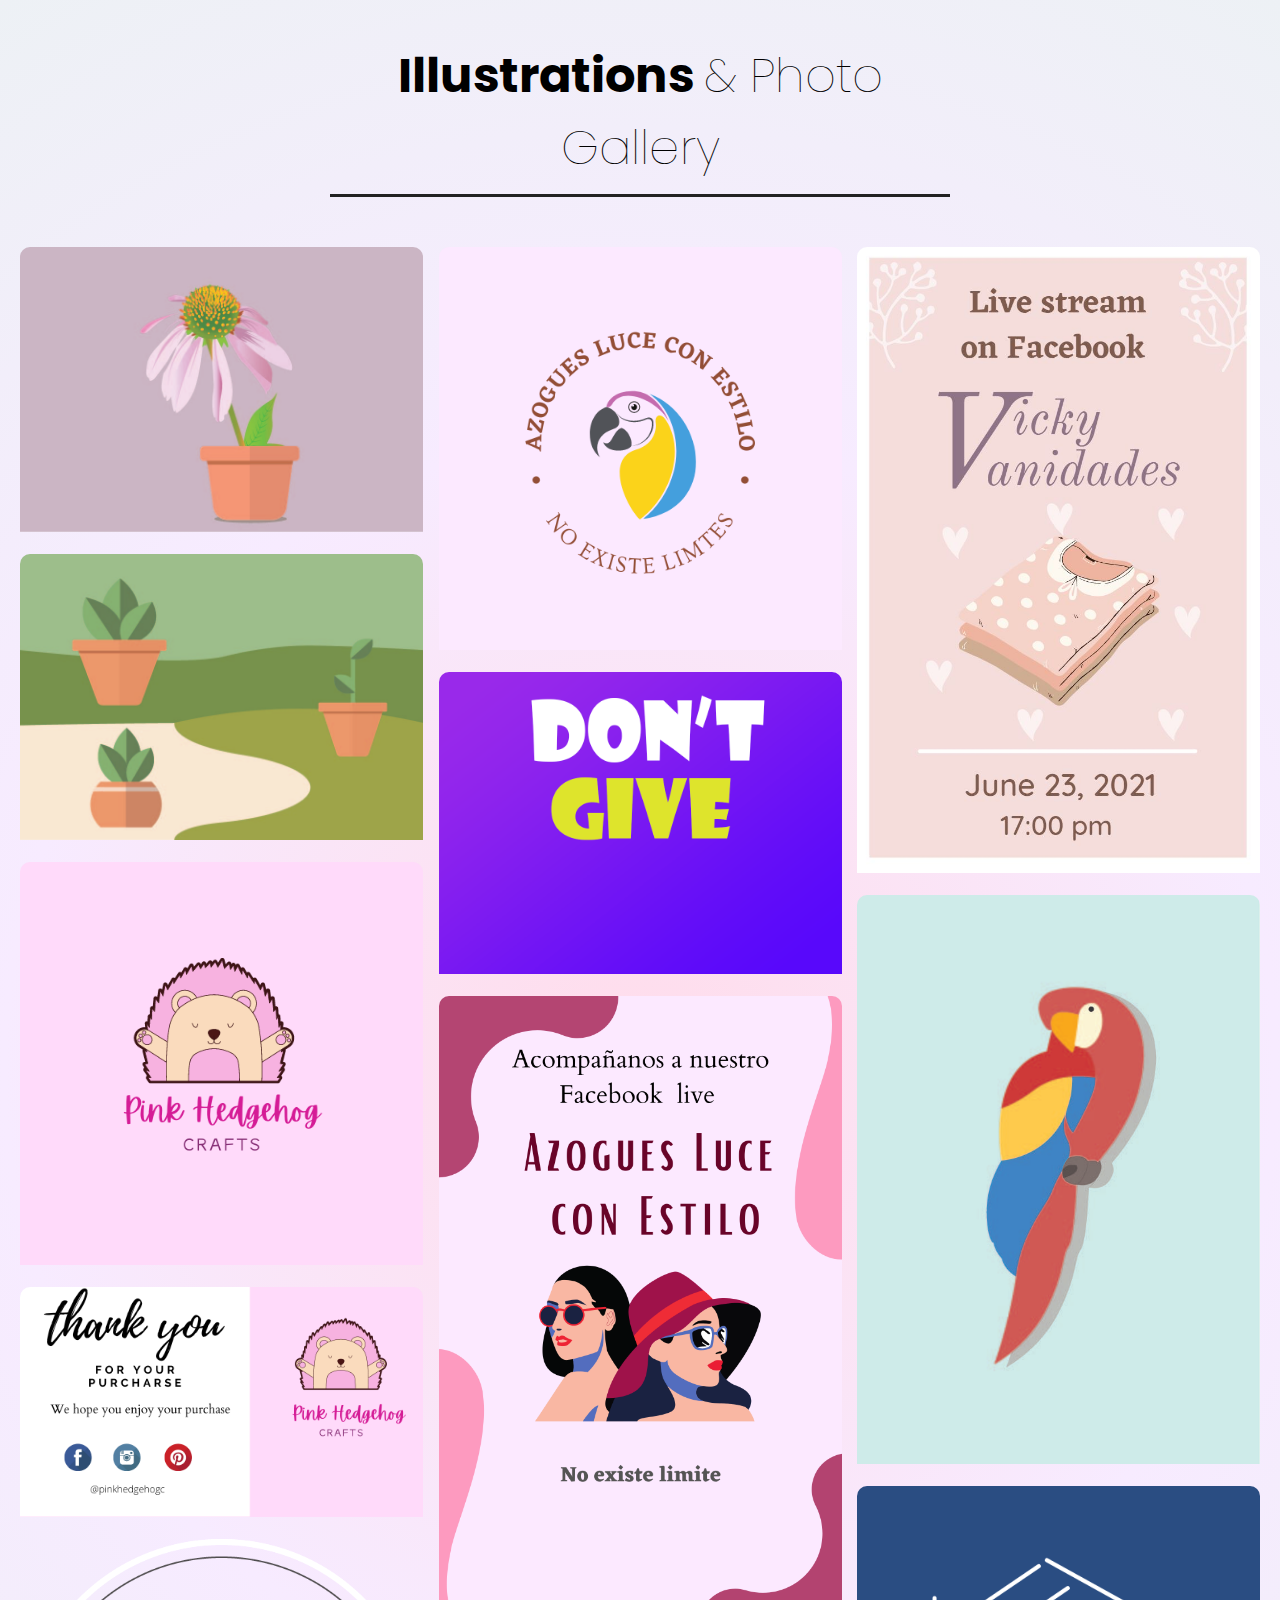
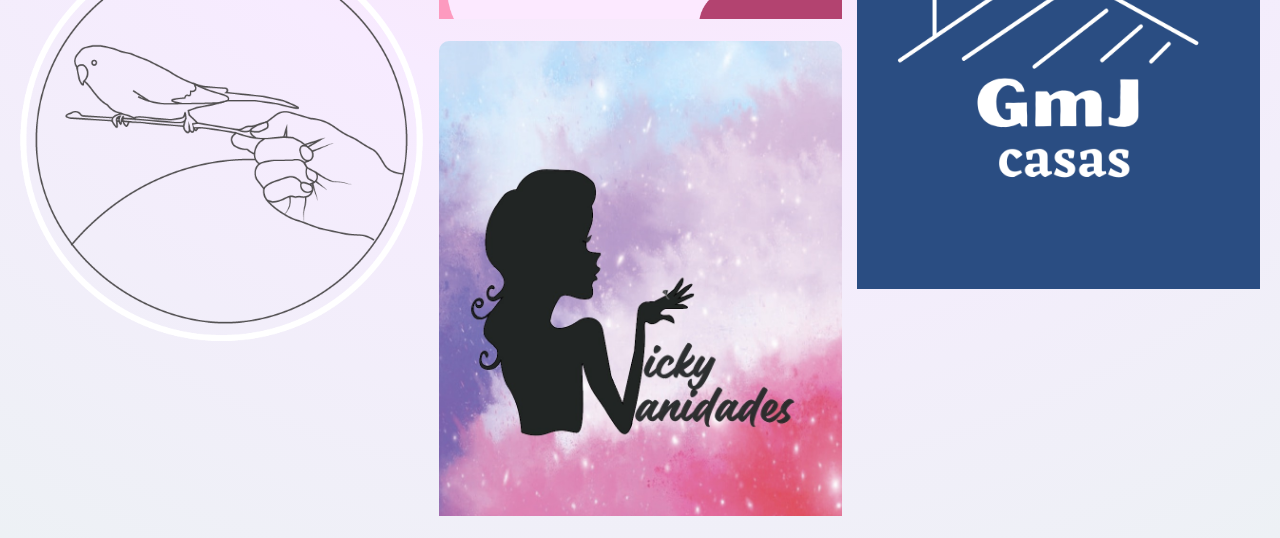
<file: Projects/illustration.html>
<!DOCTYPE html>
<html>

<head>
    <title>Tutorial</title>
    <link rel="stylesheet" type="text/css" href="illustration.css">
</head>

<body>
    <div class="container">
        <div class="heading">
            <h1>Illustrations <span>& Photo Gallery</span></h1>
        </div>
        <div class="box">
            <div class="dream">
                <div class="media">
                    <div class="layer">
                        <p>+ Echinacea Purple Coneflower
                            <br> </br>
                            + Adobe Illustrator</p>
                    </div>
                    <img src="flor.jpg">
                </div>

                <div class="media">
                    <div class="layer">
                        <p>+ Plants<br></br>
                            + Adobe Illustrator</p>
                    </div>
                    <img src="plant.jpg">
                </div>

                <div class="media">
                    <div class="layer">
                        <p>+ Pink Headghog Logo <br> <br> + Canvas</p>
                    </div>
                    <img src="ph-logo.png">
                </div>

                <div class="media">
                    <div class="layer">
                        <p>+ Pink Headghog Thank you cards <br><br>+ Canvas</br>
                        </p>
                    </div>
                    <img src="ph-thkcards.png">
                </div>


                <div class="media">
                    <div class="layer">
                        <p>+ Bird Logo <br>
                            <br> + Adobe Illustrator </br>
                        </p>

                    </div>
                    <img src="logo-bird.png">
                </div>
            </div>

            <div class="dream">

                <div class="media">
                    <div class="layer">
                        <p>+ Azogues Luce con Estilo Logo <br>
                            <br>+ Canvas </br>
                        </p>
                    </div>
                    <img src="alce-logo.png">
                </div>

                <div class="media">
                    <div class="layer">
                        <p>+ Animation <br>
                            <br>+ Photoshop </br>
                        </p>
                    </div>
                    <img src="Animation.gif">
                </div>

                <div class="media">
                    <div class="layer">
                        <p>+ Facebook post <br>
                            <br>+ Canvas </br>
                        </p>
                    </div>
                    <img src="Facebook en vivo.png">
                </div>

                <div class="media">
                    <div class="layer">
                        <p>+ Vicky Vanidades Logo <br>
                            <br>+ Adobe Illustrator </br>
                        </p>
                    </div>
                    <img src="vicky.logo.jpeg">
                </div>

            </div>

            <div class="dream">
                <div class="media">
                    <div class="layer">
                        <p>+ Vicky Vanidades Post<br>
                            <br>+ Canvas </br>
                        </p>
                    </div>
                    <img src="vicky.JPG">
                </div>

                <div class="media">
                    <div class="layer">
                        <p>+ Macaw <br>
                            <br>+ Adobe Illustrator </br>
                        </p>
                    </div>
                    <img src="loro.jpg">
                </div>

                <div class="media">
                    <div class="layer">
                        <p>+ GmJ Casas Logo <br>
                            <br>+ Canvas </br>
                        </p>
                    </div>
                    <img src="Gmjcasas-logo.png">
                </div>
            </div>

        </div>
        <!-- <div class="btn">
            <a href="#">More</a>
        </div>-->

        




    </div>

</body>

</html>
</file>
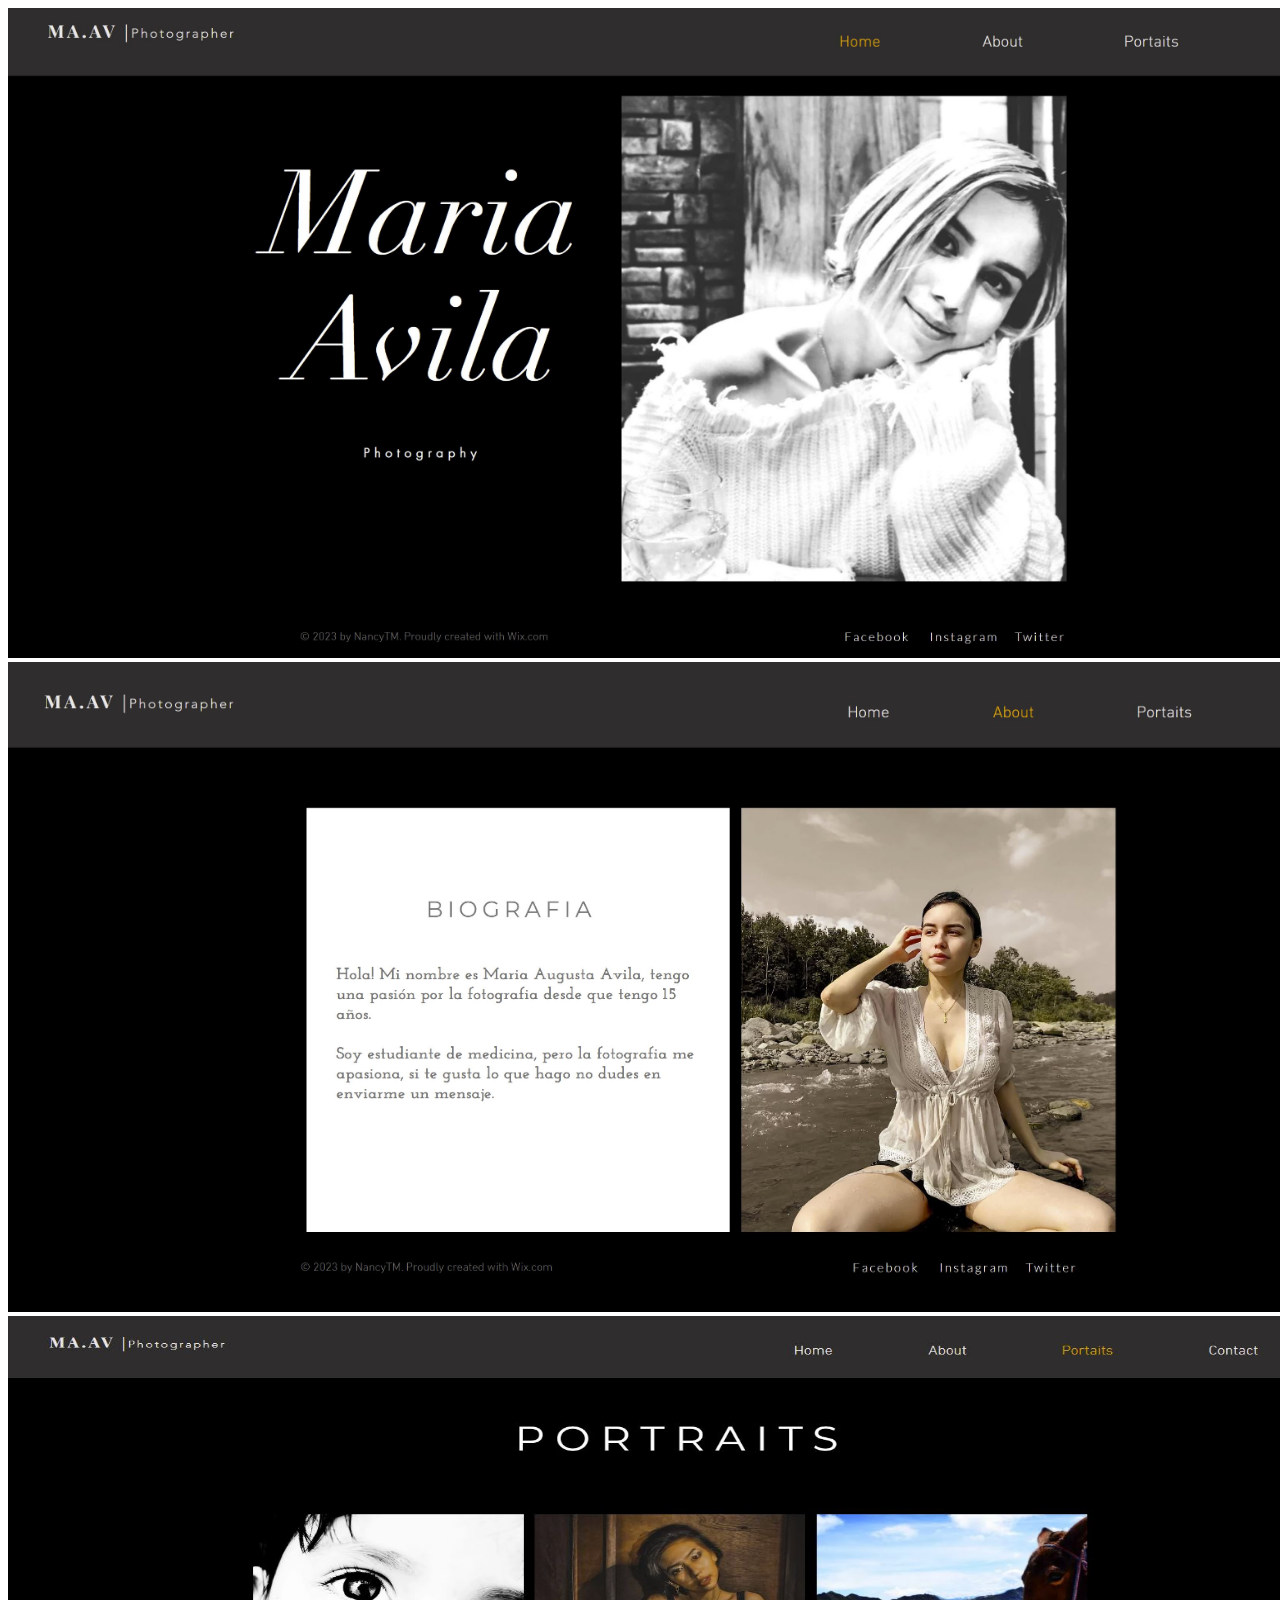
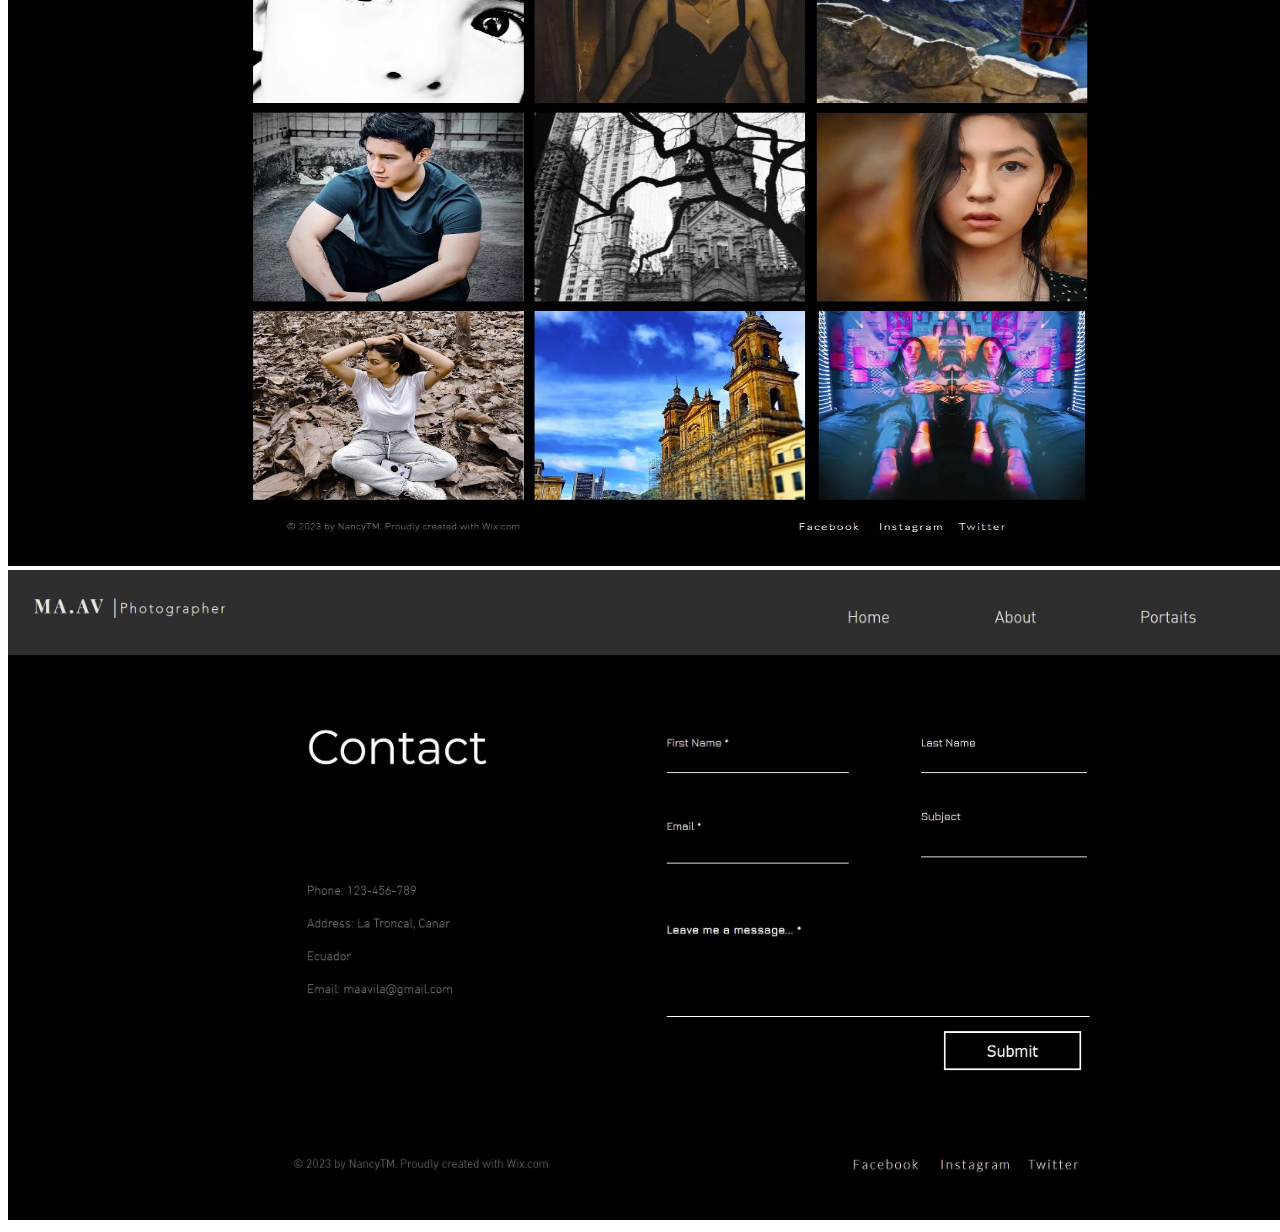
<file: websitePhotography/website.html>
<!DOCTYPE html>
<html lang="en">

<head>
    <meta charset="UTF-8">
    <meta http-equiv="X-UA-Compatible" content="IE=edge">
    <meta name="viewport" content="width=device-width, initial-scale=1.0">
    <title>Website</title>
</head>
<style>
    img {
        width: 1400px;
        height: 650px;
    }
    
    .img1 {
        width: 1000;
        height: 850px;
    }
</style>

<body>

    <img src="HomePage.JPG" alt="">
    <img src="AboutPage.JPG" alt="">
    <img class="img1" src="PortraitPage.JPG" alt="">
    <img src="ContactPage.JPG" alt="">
</body>

</html>
</file>
<file: Projects/illustration.css>
@import url('https://fonts.googleapis.com/css2?family=Poppins:wght@100;200;300;400;500;600;700;800;900&display=swap');
* {
    margin: 0;
    padding: 0;
    box-sizing: border-box;
    font-family: 'Poppins', sans-serif;
}

body {
    background: rgb(255, 220, 235);
    background: radial-gradient(circle, rgba(255, 220, 235, 1) 0%, rgb(247, 235, 255) 51%, rgb(237, 241, 245) 100%);
}

.container {
    display: flex;
    flex-direction: column;
    justify-content: center;
    align-items: center;
    text-align: center;
    margin: 40px 20px 0 20px;
}

.container .heading {
    width: 50%;
    padding-bottom: 50px;
}

.container .heading h1 {
    font-size: 3em;
    font-weight: bolder;
    padding-bottom: 10px;
    border-bottom: 3px solid #222;
}

.container .heading h1 span {
    font-weight: 100;
}

.container .box {
    display: flex;
    flex-direction: row;
    justify-content: space-between;
}

.container .box .dream {
    display: flex;
    flex-direction: column;
    width: 32.5%;
}

.container .box .dream img {
    width: 100%;
    padding-bottom: 15px;
    border-radius: 10px;
    cursor: pointer;
}

.container .btn {
    margin: 40px 0 70px 0;
    background: #222;
    padding: 15px 40px;
    border-radius: 5px;
}

.container .btn a {
    color: #fff;
    font-size: 1.2em;
    text-decoration: none;
    font-weight: bolder;
    letter-spacing: 3px;
}

.layer {
    opacity: 0;
    position: absolute;
    display: flex;
    justify-content: center;
    align-items: center;
    width: auto;
    height: 30%;
    background: #FFF;
    color: #151E3F;
    transition: all 0.9s ease;
    border-radius: 2px;
}

p {
    font-family: 'Inconsolata', monospace;
    text-align: center;
    font-size: 15px;
    letter-spacing: 1px;
    transform: scale(1);
    transition: all 0.9s ease;
    display: flex;
    flex-direction: row;
    justify-content: center;
    align-items: center;
    text-align: center;
}

.media:hover .layer {
    padding-right: 30px;
    opacity: 0.8;
    width: 30%;
    transition: all 0.5s ease;
}

.media:hover .layer p {
    transform: scale(1);
    transition: all 0.9s ease;
}

@media only screen and (max-width: 769px) {
    .container .box {
        flex-direction: column;
    }
    .container .box .dream {
        width: 100%;
    }
}

@media only screen and (max-width: 643px) {
    .container .heading {
        width: 100%;
    }
    .container .heading h1 {
        font-size: 2em;
    }
}
</file>
